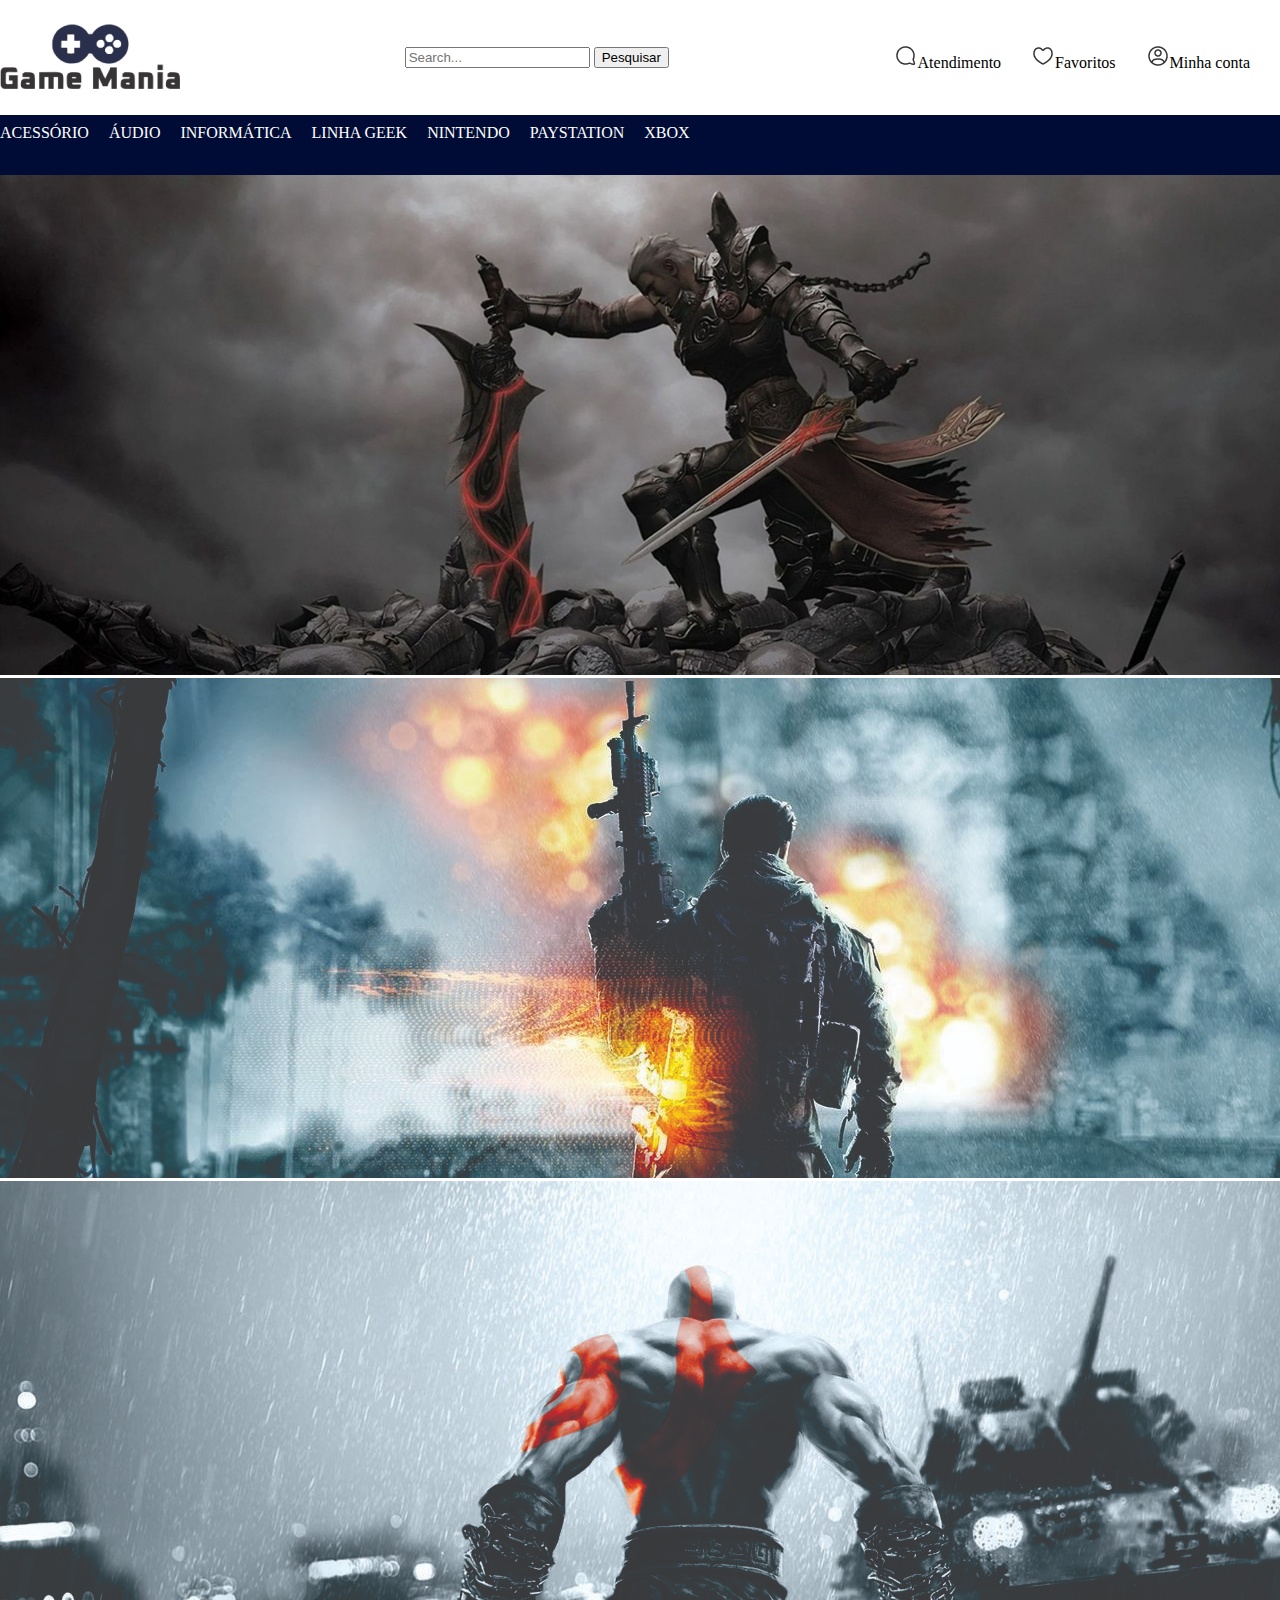
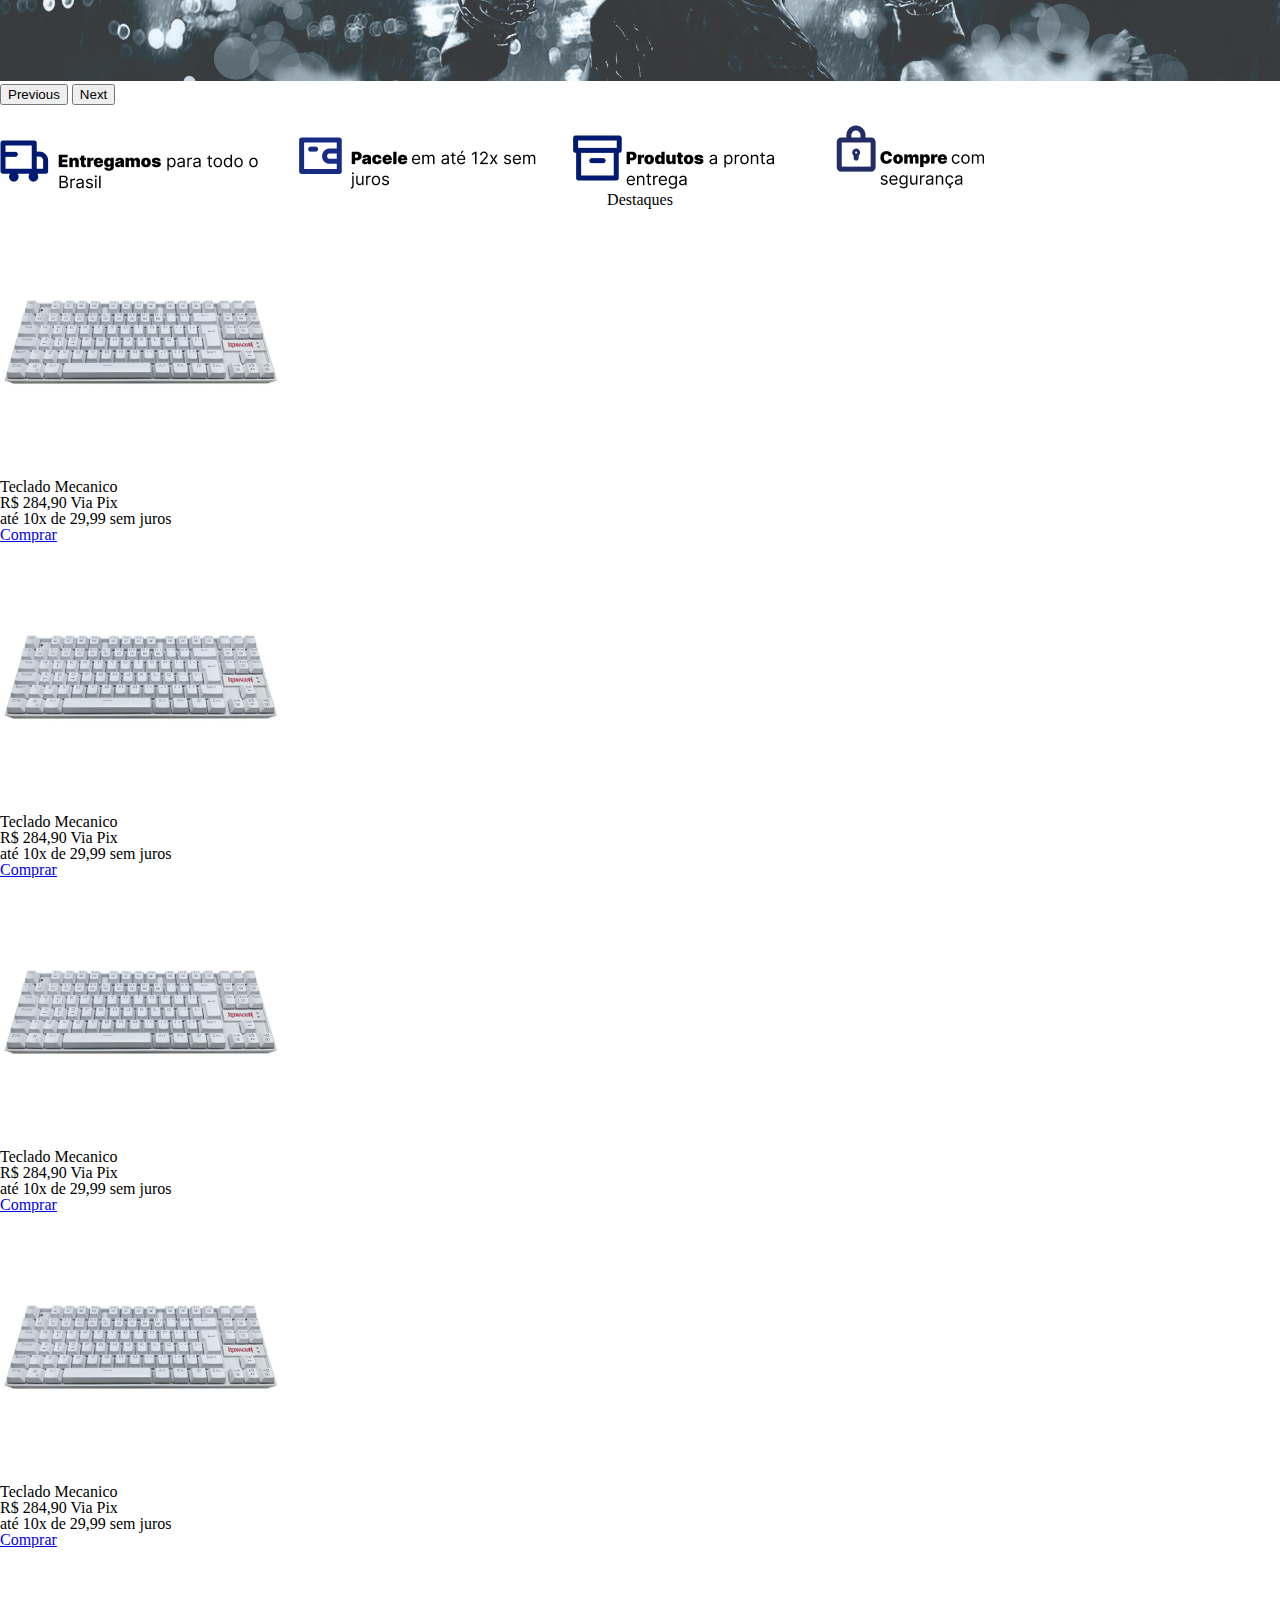
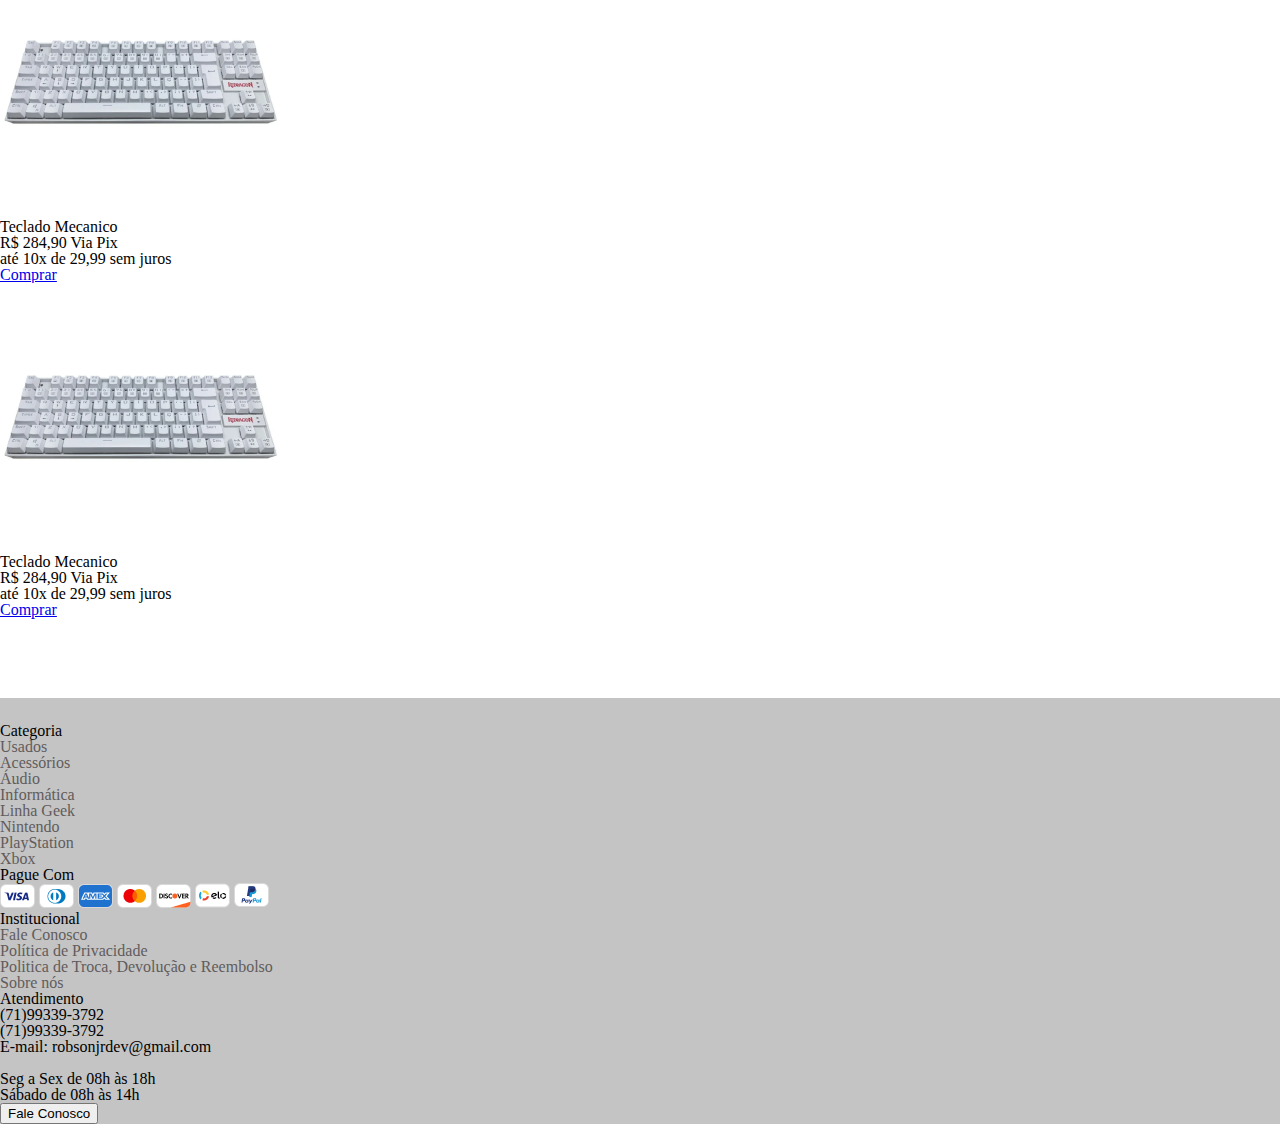
<file: index.html>
<!DOCTYPE html>
<html lang="pt-BR">

<head>
  <meta charset="UTF-8">
  <meta name="viewport" content="width=device-width, initial-scale=1.0">
  <link rel="stylesheet" href="assets/css/reset.css">
  <link rel="stylesheet" href="assets/css/style.css">
  <link href="https://cdn.jsdelivr.net/npm/bootstrap@5.2.0/dist/css/bootstrap.min.css" rel="stylesheet"
    integrity="sha384-gH2yIJqKdNHPEq0n4Mqa/HGKIhSkIHeL5AyhkYV8i59U5AR6csBvApHHNl/vI1Bx" crossorigin="anonymous">
  <title>Loja Game Mania</title>
</head>

<body>
  <header>
    <div class="container cabecalho">
      <h1 class="logo"><img src="assets/imagens/logo.png" width="180" height="65" alt="Logo Game Mania"></h1>
      <form class="pesquisar">
        <input type="search" placeholder="Search...">
        <button class="btn btn-outline-secondary">Pesquisar</button>
      </form>
      <nav class="navbar">
        <ul>
          <li><img src="assets/imagens/message.png"><a href="">Atendimento</a></li>
          <li><img src="assets/imagens/heart.png"><a href="">Favoritos</a></li>
          <li><img src="assets/imagens/user.png"><a href="">Minha conta</a></li>
        </ul>
      </nav>
    </div>
  </header>
  <nav class="menu-principal">
    <img class="menu-mobile" onclick="menuMobile()" src="assets/imagens/Menu.png">
    <div class="container menu-p-m" >
      <ul id="menu">
        <li><a href="">Acessório</a></li>
        <li><a href="">Áudio</a></li>
        <li><a href="">Informática</a></li>
        <li><a href="">Linha Geek</a></li>
        <li><a href="">Nintendo</a></li>
        <li><a href="">Paystation</a></li>
        <li><a href="">Xbox</a></li>
      </ul>
    </div>
  </nav>
  <div id="carouselExampleControls" class="carousel slide" data-bs-ride="carousel">
    <div class="carousel-inner">
      <div class="carousel-item active">
        <img src="assets/imagens/banner/01.jpg" class="d-block w-100" alt="...">
      </div>
      <div class="carousel-item">
        <img src="assets/imagens/banner/02.jpg" class="d-block w-100" alt="...">
      </div>
      <div class="carousel-item">
        <img src="assets/imagens/banner/03.jpg" class="d-block w-100" alt="...">
      </div>
    </div>
    <button class="carousel-control-prev" type="button" data-bs-target="#carouselExampleControls" data-bs-slide="prev">
      <span class="carousel-control-prev-icon" aria-hidden="true"></span>
      <span class="visually-hidden">Previous</span>
    </button>
    <button class="carousel-control-next" type="button" data-bs-target="#carouselExampleControls" data-bs-slide="next">
      <span class="carousel-control-next-icon" aria-hidden="true"></span>
      <span class="visually-hidden">Next</span>
    </button>
  </div>
  <section class="informacoes-imagens container">
    <img src="assets/imagens/frete.png" width="295" height="49">
    <img src="assets/imagens/parcelamento.png" width="270" height="52">
    <img src="assets/imagens/produtos.png" width="259" height="54">
    <img src="assets/imagens/compre.png" width="229" height="64">
  </section>
  <main>
    <section class="container">
      <h1 class="h1-center">Destaques</h1>
      <div class="container text-center">
        <div class="row">
          <div class="col produto">
            <img src="assets/imagens/teclado_mecanico.png">
            <h1>Teclado Mecanico</h1>
            <h2>R$ 284,90 Via Pix</h2>
            <p>
              até 10x de 29,99 sem juros
            </p>
            <a class="btn btn-success" href="#">Comprar</a>
          </div>
          <div class="col produto">
            <img src="assets/imagens/teclado_mecanico.png">
            <h1>Teclado Mecanico</h1>
            <h2>R$ 284,90 Via Pix</h2>
            <p>
              até 10x de 29,99 sem juros
            </p>
            <a class="btn btn-success" href="#">Comprar</a>
          </div>
          <div class="col produto">
            <img src="assets/imagens/teclado_mecanico.png">
            <h1>Teclado Mecanico</h1>
            <h2>R$ 284,90 Via Pix</h2>
            <p>
              até 10x de 29,99 sem juros
            </p>
            <a class="btn btn-success" href="#">Comprar</a>
          </div>
          <div class="col produto">
            <img src="assets/imagens/teclado_mecanico.png">
            <h1>Teclado Mecanico</h1>
            <h2>R$ 284,90 Via Pix</h2>
            <p>
              até 10x de 29,99 sem juros
            </p>
            <a class="btn btn-success" href="#">Comprar</a>
          </div>
          <div class="col produto">
            <img src="assets/imagens/teclado_mecanico.png">
            <h1>Teclado Mecanico</h1>
            <h2>R$ 284,90 Via Pix</h2>
            <p>
              até 10x de 29,99 sem juros
            </p>
            <a class="btn btn-success" href="#">Comprar</a>
          </div>
          <div class="col produto">
            <img src="assets/imagens/teclado_mecanico.png">
            <h1>Teclado Mecanico</h1>
            <h2>R$ 284,90 Via Pix</h2>
            <p>
              até 10x de 29,99 sem juros
            </p>
            <a class="btn btn-success" href="#">Comprar</a>
          </div>
        </div>
    </section>
  </main>
  <footer>
    <div class="container">
      <div class="row d-flex justify-content-between">
        <div class="col menu-footer">
          <ul>
            <li>
              <h2>Categoria</h2>
            </li>
            <li><a href="">Usados</a></li>
            <li><a href="">Acessórios</a></li>
            <li><a href="">Áudio</a></li>
            <li><a href="">Informática</a></li>
            <li><a href="">Linha Geek</a></li>
            <li><a href="">Nintendo</a></li>
            <li><a href="">PlayStation</a></li>
            <li><a href="">Xbox</a></li>
            <li>
              <h2>Pague Com</h2>
              <img src="assets/imagens/cartao_de_credito.png">
            </li>
          </ul>

        </div>
        <div class="col menu-footer">
          <ul>
            <li>
              <h2>Institucional</h2>
            </li>
            <li><a href="">Fale Conosco</a></li>
            <li><a href="">Política de Privacidade</a></li>
            <li><a href="">Politica de Troca, Devolução e Reembolso</a></li>
            <li><a href="">Sobre nós</a></li>
          </ul>
        </div>
        <div class="col menu-footer">

          <ul>
            <li>
              <h2>Atendimento</h2>
            </li>
            <li>(71)99339-3792</li>
            <li>(71)99339-3792</li>
            <li>
              <string>E-mail:</string> robsonjrdev@gmail.com
            </li>
            <br>
            <li>
              Seg a Sex de 08h às 18h<br>
              Sábado de 08h às 14h
            </li>
            <li><button class="btn btn-outline-secondary">Fale Conosco</button></li>
          </ul>
        </div>
      </div>
    </div>
  </footer>
  <script src="assets/js/main.js"></script>
  <script src="https://cdn.jsdelivr.net/npm/bootstrap@5.2.0/dist/js/bootstrap.bundle.min.js"
    integrity="sha384-A3rJD856KowSb7dwlZdYEkO39Gagi7vIsF0jrRAoQmDKKtQBHUuLZ9AsSv4jD4Xa"
    crossorigin="anonymous"></script>
</body>

</html>
</file>
<file: assets/css/style.css>
header {
  width: 100%;
  height: 115px;
}

.container-grid {
  width: 1200px;
  height: 100%;
  margin: 0 auto;
}

.h1-center {
  text-align: center;
}

.cabecalho {
  height: 100%;
  display: flex;
  justify-content: space-between;
  align-items: center;
}

.navbar ul {
  display: flex;
}

.navbar a {
  padding: 0 30px 0 0px;
  color: #000000;
  text-decoration: none;
}

.menu-principal {
  padding: 10px 0 0 0;
  width: 100%;
  height: 50px;
  background-color: #000c35;
}

.menu-principal ul {
  padding-left: 0;
  display: flex;
}

.menu-principal a {
  padding: 0 20px 0 0;
  color: #fff;
  text-decoration: none;
  text-transform: uppercase;
}

.menu-mobile {
  display: none;
}

.informacoes-imagens {
  width: 100%;
  padding-top: 20px;
  justify-content: center;
}

.protudos {
  width: 306px;
}
.menu-footer a {
  color: #615c5c;
  text-decoration: none;
}

footer {
  padding-top: 25px;
  margin-top: 80px;
  width: 100%;
  height: 100%;
  background-color: #c4c4c4;
}

@media screen and (max-width: 998px) {
  .informacoes-imagens {
    display: inline-block;
    align-items: center;
    justify-content: center;
  }
}

@media screen and (max-width: 783px) {
  header {
    padding-top: 20px;
    height: 100%;
  }

  .cabecalho {
    display: block;
  }

  .logo {
    text-align: center;
  }

  .pesquisar {
    text-align: center;
  }

  .menu-principal {
    padding-left: 10px;
  }

  .menu-p-m ul {
    display: none;
  }

  .menu-mobile {
    display: block;
  }

  .informacoes-imagens {
    display: flexbox;
    justify-content: center;
  }
}
</file>
